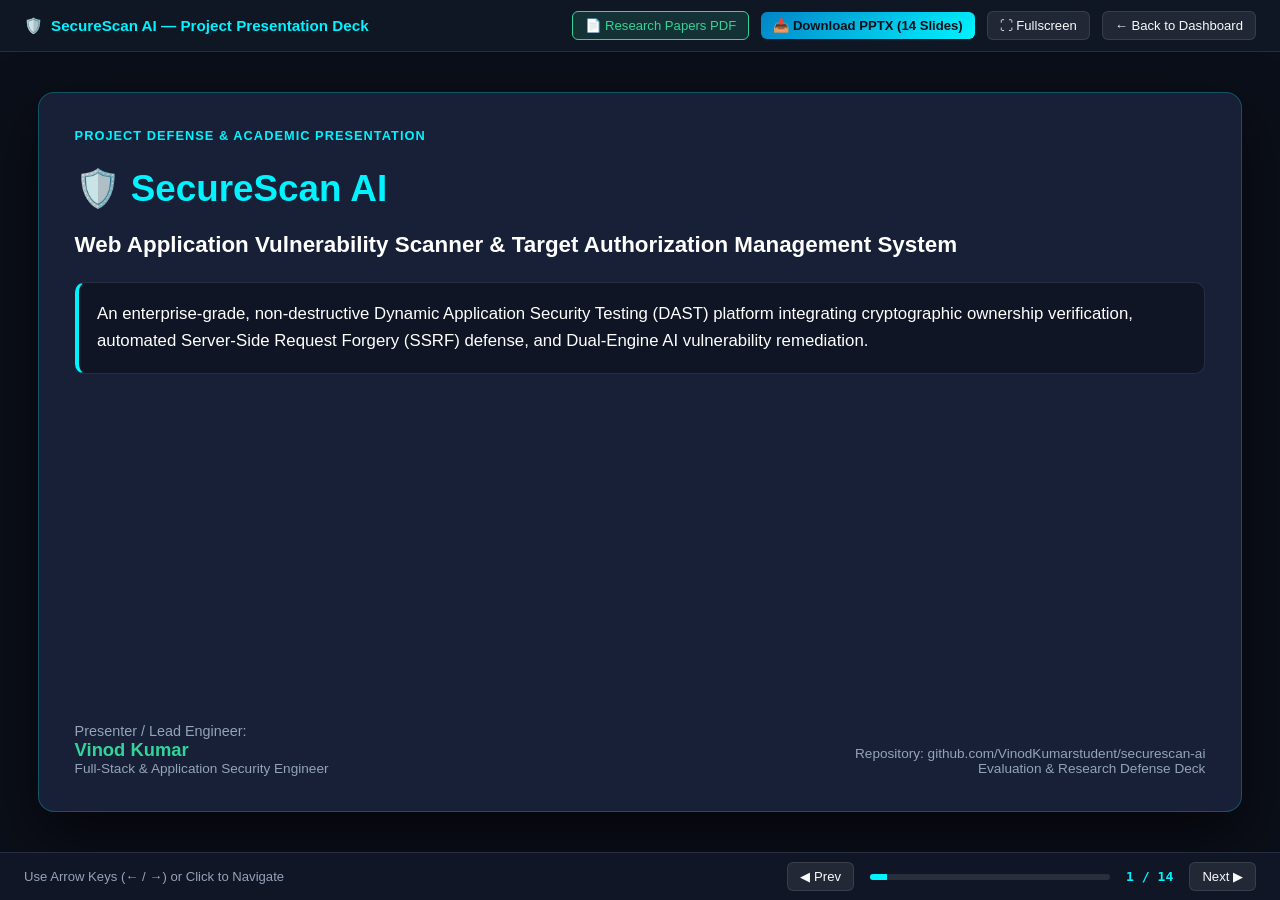
<file: templates/presentation.html>
<!DOCTYPE html>
<html lang="en">
<head>
  <meta charset="UTF-8">
  <meta name="viewport" content="width=device-width, initial-scale=1.0">
  <title>SecureScan AI — Defense Presentation & Research Deck</title>
  <style>
    :root {
      --bg: #0B0F19;
      --card-bg: #172036;
      --cyan: #00F3FF;
      --purple: #A855F7;
      --green: #34D399;
      --red: #EF4444;
      --text: #F8FAFC;
      --text-muted: #94A3B8;
      --border: rgba(255, 255, 255, 0.1);
    }

    * { box-sizing: border-box; margin: 0; padding: 0; }
    body {
      font-family: -apple-system, BlinkMacSystemFont, "Segoe UI", Roboto, "Inter", sans-serif;
      background: var(--bg);
      color: var(--text);
      overflow: hidden;
      height: 100vh;
      width: 100vw;
      display: flex;
      flex-direction: column;
    }

    /* Top presentation bar */
    .pres-header {
      height: 52px;
      background: rgba(17, 24, 39, 0.85);
      backdrop-filter: blur(12px);
      border-bottom: 1px solid var(--border);
      display: flex;
      align-items: center;
      justify-content: space-between;
      padding: 0 1.5rem;
      z-index: 100;
      flex-shrink: 0;
    }

    .pres-title {
      font-size: 0.95rem;
      font-weight: 700;
      color: var(--cyan);
      display: flex;
      align-items: center;
      gap: 0.5rem;
    }

    .pres-controls {
      display: flex;
      align-items: center;
      gap: 0.75rem;
    }

    .btn {
      background: rgba(255, 255, 255, 0.08);
      border: 1px solid var(--border);
      color: var(--text);
      padding: 0.35rem 0.75rem;
      border-radius: 6px;
      font-size: 0.82rem;
      cursor: pointer;
      display: inline-flex;
      align-items: center;
      gap: 0.35rem;
      text-decoration: none;
      transition: all 0.2s ease;
    }

    .btn:hover {
      background: rgba(0, 243, 255, 0.15);
      border-color: var(--cyan);
      color: #fff;
    }

    .btn-primary {
      background: linear-gradient(135deg, #0284c7, var(--cyan));
      color: #0b0f19;
      font-weight: 700;
      border: none;
    }

    /* Slide Stage Container */
    .deck-container {
      flex: 1;
      position: relative;
      display: flex;
      align-items: center;
      justify-content: center;
      padding: 1.5rem;
      overflow: hidden;
    }

    .slide {
      position: absolute;
      width: min(94vw, 1280px);
      height: min(84vh, 720px);
      background: var(--card-bg);
      border: 1px solid rgba(0, 243, 255, 0.25);
      border-radius: 16px;
      padding: 2.2rem;
      display: flex;
      flex-direction: column;
      box-shadow: 0 25px 60px rgba(0, 0, 0, 0.6);
      opacity: 0;
      transform: scale(0.96) translateX(40px);
      pointer-events: none;
      transition: opacity 0.35s cubic-bezier(0.4, 0, 0.2, 1), transform 0.35s cubic-bezier(0.4, 0, 0.2, 1);
      overflow-y: auto;
    }

    .slide.active {
      opacity: 1;
      transform: scale(1) translateX(0);
      pointer-events: auto;
    }

    /* Slide Header */
    .slide-tag {
      font-size: 0.8rem;
      text-transform: uppercase;
      letter-spacing: 0.08em;
      color: var(--cyan);
      font-weight: 700;
      margin-bottom: 0.4rem;
    }

    .slide-h1 {
      font-size: 1.85rem;
      font-weight: 800;
      color: #fff;
      margin-bottom: 1.25rem;
      line-height: 1.25;
    }

    /* Grid Layouts inside slides */
    .grid-2 {
      display: grid;
      grid-template-columns: 1fr 1fr;
      gap: 1.25rem;
      flex: 1;
    }

    .grid-3 {
      display: grid;
      grid-template-columns: repeat(3, 1fr);
      gap: 1.25rem;
      flex: 1;
    }

    .grid-5 {
      display: grid;
      grid-template-columns: repeat(5, 1fr);
      gap: 1rem;
      flex: 1;
    }

    .card-block {
      background: rgba(11, 15, 25, 0.6);
      border: 1px solid var(--border);
      border-radius: 10px;
      padding: 1.15rem;
      display: flex;
      flex-direction: column;
    }

    .card-block.cyan { border-left: 4px solid var(--cyan); }
    .card-block.purple { border-left: 4px solid var(--purple); }
    .card-block.green { border-left: 4px solid var(--green); }
    .card-block.red { border-left: 4px solid var(--red); }

    .card-block h3 {
      font-size: 1.1rem;
      margin-bottom: 0.6rem;
      color: var(--cyan);
    }

    .card-block p, .card-block li {
      font-size: 0.88rem;
      line-height: 1.55;
      color: var(--text-muted);
    }

    .card-block ul {
      padding-left: 1.2rem;
    }

    /* Bottom Navigator Bar */
    .pres-footer {
      height: 48px;
      background: rgba(17, 24, 39, 0.85);
      border-top: 1px solid var(--border);
      display: flex;
      align-items: center;
      justify-content: space-between;
      padding: 0 1.5rem;
      font-size: 0.82rem;
      color: var(--text-muted);
    }

    .progress-track {
      width: 240px;
      height: 6px;
      background: rgba(255, 255, 255, 0.1);
      border-radius: 4px;
      overflow: hidden;
    }

    .progress-bar {
      height: 100%;
      background: var(--cyan);
      width: 7%;
      transition: width 0.3s ease;
    }

    /* Print / PDF view */
    @media print {
      body { overflow: visible; height: auto; }
      .pres-header, .pres-footer { display: none; }
      .deck-container { display: block; padding: 0; }
      .slide { position: relative; opacity: 1; transform: none; page-break-after: always; width: 100%; height: 95vh; margin-bottom: 2rem; }
    }

    @media (max-width: 768px) {
      .slide { width: 96vw; height: 86vh; padding: 1.25rem; }
      .grid-2, .grid-3, .grid-5 { grid-template-columns: 1fr; }
      .slide-h1 { font-size: 1.35rem; }
    }
  </style>
</head>
<body>

  <!-- Top Header Bar -->
  <header class="pres-header">
    <div class="pres-title">
      <span>🛡️</span> SecureScan AI — Project Presentation Deck
    </div>
    <div class="pres-controls">
      <a href="/research-papers/pdf" class="btn" style="background: rgba(52, 211, 153, 0.15); border-color: var(--green); color: var(--green);" title="Download Academic Literature Review PDF">
        📄 Research Papers PDF
      </a>
      <a href="/presentation/download" class="btn btn-primary" title="Download PowerPoint PPTX">
        📥 Download PPTX (14 Slides)
      </a>
      <button class="btn" onclick="toggleFullScreen()" title="Full Screen View">⛶ Fullscreen</button>
      <a href="/" class="btn">← Back to Dashboard</a>
    </div>
  </header>

  <!-- Slide Stage -->
  <div class="deck-container">

    <!-- SLIDE 1 -->
    <div class="slide active" data-index="1">
      <div class="slide-tag">PROJECT DEFENSE & ACADEMIC PRESENTATION</div>
      <h1 class="slide-h1" style="font-size: 2.3rem; color: var(--cyan); margin-top: 1rem;">
        🛡️ SecureScan AI
      </h1>
      <h2 style="font-size: 1.4rem; color: #fff; font-weight: 600; margin-bottom: 1.5rem;">
        Web Application Vulnerability Scanner & Target Authorization Management System
      </h2>
      <div class="card-block cyan" style="margin-bottom: 1.5rem;">
        <p style="color: #fff; font-size: 1.05rem; line-height: 1.6;">
          An enterprise-grade, non-destructive Dynamic Application Security Testing (DAST) platform integrating cryptographic ownership verification, automated Server-Side Request Forgery (SSRF) defense, and Dual-Engine AI vulnerability remediation.
        </p>
      </div>
      <div style="margin-top: auto; display: flex; justify-content: space-between; align-items: flex-end;">
        <div>
          <p style="color: var(--text-muted); font-size: 0.9rem;">Presenter / Lead Engineer:</p>
          <p style="color: var(--green); font-size: 1.15rem; font-weight: 700;">Vinod Kumar</p>
          <p style="color: var(--text-muted); font-size: 0.85rem;">Full-Stack & Application Security Engineer</p>
        </div>
        <div style="text-align: right; color: var(--text-muted); font-size: 0.85rem;">
          <p>Repository: github.com/VinodKumarstudent/securescan-ai</p>
          <p>Evaluation & Research Defense Deck</p>
        </div>
      </div>
    </div>

    <!-- SLIDE 2 -->
    <div class="slide" data-index="2">
      <div class="slide-tag">PROBLEM DEFINITION</div>
      <h1 class="slide-h1">The "Wild West" of Web Scanners & The Ethics Gap</h1>
      <div class="grid-3">
        <div class="card-block red">
          <h3 style="color: var(--red);">1. Uncontrolled Target Abuse</h3>
          <p>Traditional tools (e.g. raw Nikto, sqlmap) do not enforce target permission checks.</p>
          <ul style="margin-top: 0.75rem;">
            <li>Operators inadvertently scan unauthorized servers</li>
            <li>Violates CFAA (18 U.S.C. § 1030) and Computer Misuse Acts</li>
            <li>Civil and criminal exposure for educational institutions and penetration testers</li>
          </ul>
        </div>
        <div class="card-block purple">
          <h3 style="color: var(--purple);">2. The SSRF Blindspot</h3>
          <p>Web application scanners are easily weaponized as open proxies.</p>
          <ul style="margin-top: 0.75rem;">
            <li>SSRF probes internal LANs (192.168.x.x, 10.x.x.x)</li>
            <li>Exfiltrates cloud metadata (AWS/GCP 169.254.169.254)</li>
            <li>DNS rebinding circumvents standard string URL whitelists</li>
          </ul>
        </div>
        <div class="card-block cyan">
          <h3 style="color: var(--cyan);">3. Cryptic Dumps & Destruction</h3>
          <p>Existing DAST outputs are unreadable or destructive.</p>
          <ul style="margin-top: 0.75rem;">
            <li>High false-positive noise without remediation guidance</li>
            <li>Aggressive payloads can alter or truncate production DBs</li>
            <li>Lack of formal audit trails required by ISO 27001 / SOC 2</li>
          </ul>
        </div>
      </div>
    </div>

    <!-- SLIDE 3 -->
    <div class="slide" data-index="3">
      <div class="slide-tag">RESEARCH FOUNDATIONS</div>
      <h1 class="slide-h1">Academic Literature Review (Foundational Papers - Part 1)</h1>
      <div class="grid-2">
        <div class="card-block cyan">
          <h3>Automated DAST & Black-Box Testing</h3>
          <p style="color: var(--green); font-weight: 600; margin-bottom: 0.5rem;">
            📄 Bau et al. (IEEE Symposium on Security & Privacy / S&P)
          </p>
          <p><i>"State of the Art: Automated Black-Box Web Application Vulnerability Testing"</i></p>
          <p style="margin-top: 0.5rem;">
            <b>Contribution:</b> Surveyed commercial DAST engines. Demonstrated that automated same-domain crawling paired with benign reflection testing provides high recall with zero side effects. Directly inspired SecureScan AI's non-destructive marker design.
          </p>
        </div>
        <div class="card-block purple">
          <h3>SQL Injection Grammar & Error Extraction</h3>
          <p style="color: var(--green); font-weight: 600; margin-bottom: 0.5rem;">
            📄 Halfond, Viegas, & Orso (ACM SIGSOFT)
          </p>
          <p><i>"A Classification of SQL-Injection Attacks and Countermeasures"</i></p>
          <p style="margin-top: 0.5rem;">
            <b>Contribution:</b> Categorized SQL injection mechanisms and error-based diagnostic extraction. SecureScan AI implements Halfond's error-signature ontology across MySQL, PostgreSQL, MSSQL, Oracle, and SQLite without database modification.
          </p>
        </div>
      </div>
      <div class="card-block green" style="margin-top: 1rem;">
        <h3>Execution After Redirect & Open Forwards</h3>
        <p style="color: var(--green); font-weight: 600;">📄 Doupé, Cova, & Vigna (NDSS)</p>
        <p><i>"Fear the EAR: Discovering and Mitigating Execution After Redirect Vulnerabilities"</i></p>
        <p>Identified that unvalidated HTTP 301/302 Location redirects leak sensitive session state and facilitate convincing phishing campaigns. Forms the foundation of SecureScan AI's redirect auditor.</p>
      </div>
    </div>

    <!-- SLIDE 4 -->
    <div class="slide" data-index="4">
      <div class="slide-tag">RESEARCH FOUNDATIONS</div>
      <h1 class="slide-h1">Academic Literature Review (SSRF, Ownership & AI - Part 2)</h1>
      <div class="grid-2">
        <div class="card-block red">
          <h3>SSRF Defense & DNS Rebinding Mitigation</h3>
          <p style="color: var(--green); font-weight: 600; margin-bottom: 0.5rem;">
            📄 Jackson, Barth, Bortz, Shao, & Boneh (ACM CCS)
          </p>
          <p><i>"Protecting Browsers from DNS Rebinding Attacks & Modern SSRF Countermeasures"</i></p>
          <p style="margin-top: 0.5rem;">
            <b>Contribution:</b> Proved that validating target URLs by domain string alone causes Time-of-Check to Time-of-Use (TOCTOU) DNS rebinding vulnerabilities. SecureScan AI adopts their pin-and-resolve model: resolving DNS immediately prior to socket connections.
          </p>
        </div>
        <div class="card-block cyan">
          <h3>Automated Ownership Validation Protocols</h3>
          <p style="color: var(--green); font-weight: 600; margin-bottom: 0.5rem;">
            📄 Barnes, Hoffman-Andrews, McCarney, & Kasten (IETF RFC 8555)
          </p>
          <p><i>"Automatic Certificate Management Environment (ACME) - DNS-01 & HTTP-01 Challenges"</i></p>
          <p style="margin-top: 0.5rem;">
            <b>Contribution:</b> Established zero-trust cryptographic proofs for web domains using DNS TXT challenges and well-known URI endpoints. SecureScan AI adapts ACME's verification methodology to authorize penetration testing.
          </p>
        </div>
      </div>
      <div class="card-block purple" style="margin-top: 1rem;">
        <h3>LLMs in Automated Vulnerability Remediation</h3>
        <p style="color: var(--green); font-weight: 600;">📄 Pearce, Ahmad, Tan, Dolan-Gavitt, & Karri (IEEE S&P)</p>
        <p><i>"Asleep at the Keyboard? Assessing LLMs for Security Vulnerability Analysis"</i></p>
        <p>Investigated LLM capabilities in explaining security flaws and generating remediation patches. SecureScan AI incorporates this with structured contextual prompts and a deterministic offline static knowledge base fallback.</p>
      </div>
    </div>

    <!-- SLIDE 5 -->
    <div class="slide" data-index="5">
      <div class="slide-tag">ARCHITECTURE</div>
      <h1 class="slide-h1">End-to-End System Processing Pipeline</h1>
      <div class="grid-5">
        <div class="card-block cyan">
          <h3>1. Register</h3>
          <p>Target domain, scope subpaths, testing window, and rate limits defined.</p>
        </div>
        <div class="card-block purple">
          <h3>2. Verify</h3>
          <p>Cryptographic DNS TXT / Meta Tag / File proof or signed authorizer link.</p>
        </div>
        <div class="card-block red">
          <h3>3. Guardrails</h3>
          <p>Real-time DNS socket resolution rejects RFC 1918, 127.0.0.1, & cloud metadata.</p>
        </div>
        <div class="card-block green">
          <h3>4. DAST Scan</h3>
          <p>Multi-threaded crawler + 10 non-destructive detection modules.</p>
        </div>
        <div class="card-block cyan">
          <h3>5. Report</h3>
          <p>CVSS scoring, AI explanation advisory, ReportLab PDF & JSON export.</p>
        </div>
      </div>
    </div>

    <!-- SLIDE 6 -->
    <div class="slide" data-index="6">
      <div class="slide-tag">TARGET GOVERNANCE</div>
      <h1 class="slide-h1">Target Authorization Management: 3 Classifications</h1>
      <div class="grid-3">
        <div class="card-block cyan">
          <h3>Own Websites (Cryptographic)</h3>
          <ul>
            <li><b>DNS TXT Record:</b> Checks <code>securescan-verify=&lt;token&gt;</code> via dnspython.</li>
            <li><b>HTML Meta Tag:</b> Validates <code>&lt;meta name="securescan-verification" content="..."&gt;</code>.</li>
            <li><b>Well-Known File:</b> Reads <code>/.well-known/securescan-verify.txt</code>.</li>
            <li>Tokens: 32-char hex, single-use, 7-day expiration.</li>
          </ul>
        </div>
        <div class="card-block purple">
          <h3>Third-Party (Written Consent)</h3>
          <ul>
            <li>Authorizer details: Name, Title, Org, Official Email & Phone.</li>
            <li>Testing window (Start & End time) and request velocity limit.</li>
            <li>Upload proof document (PDF/PNG up to 5MB, stored with UUID).</li>
            <li>Authorizer approval link (<code>/approve/&lt;token&gt;</code>).</li>
            <li>Mandatory civil liability affirmations.</li>
          </ul>
        </div>
        <div class="card-block green">
          <h3>Pre-Approved Educational Lab</h3>
          <ul>
            <li>Pre-cleared targets for students and researchers.</li>
            <li><code>localhost:5001</code>, <code>testphp.vulnweb.com</code>, <code>testasp.vulnweb.com</code>, OWASP Juice Shop.</li>
            <li>Zero external dependencies required for testing.</li>
            <li>Isolated loopback exemption granted only to lab targets.</li>
          </ul>
        </div>
      </div>
    </div>

    <!-- SLIDE 7 -->
    <div class="slide" data-index="7">
      <div class="slide-tag">SAFETY & ETHICS</div>
      <h1 class="slide-h1">SSRF Defense & Granular Scope Boundaries</h1>
      <div class="grid-2">
        <div class="card-block red">
          <h3 style="color: var(--red);">🛡️ Active SSRF & Cloud Metadata Shield</h3>
          <ul>
            <li><b>Socket Resolution:</b> <code>socket.getaddrinfo()</code> resolves destination IPs prior to socket creation.</li>
            <li><b>Subnet Blacklisting:</b> Evaluated with <code>ipaddress</code>:
              <ul>
                <li>RFC 1918 Private Subnets (10.0.0.0/8, 172.16.0.0/12, 192.168.0.0/16)</li>
                <li>Loopback Interfaces (127.0.0.0/8, ::1)</li>
                <li>Link-Local Addresses (169.254.0.0/16)</li>
                <li>Cloud Metadata Endpoints (169.254.169.254)</li>
              </ul>
            </li>
            <li><b>Redirect Re-Check:</b> Re-resolves IPs on every HTTP 301/302 response to prevent rebinding.</li>
          </ul>
        </div>
        <div class="card-block cyan">
          <h3 style="color: var(--cyan);">🎯 Scope Boundaries & Rate Governance</h3>
          <ul>
            <li><b>In-Scope Subtree Matching:</b> Restricts crawler strictly to allowed URLs (e.g. <code>/*</code>, <code>/api/*</code>).</li>
            <li><b>Out-of-Scope Exclusion:</b> Explicitly skips critical paths (e.g. <code>/admin</code>, <code>/payment</code>, <code>/logout</code>).</li>
            <li><b>Rate Limiting:</b> Token-bucket rate limiter enforces operator quota (1 to 20 req/s).</li>
            <li><b>User-Agent Transparency:</b> Sends <code>SecureScanAI/1.0 (authorized security scan; contact: &lt;email&gt;)</code>.</li>
            <li><b>Global Emergency Kill Switch:</b> Instant platform-wide thread halting.</li>
          </ul>
        </div>
      </div>
    </div>

    <!-- SLIDE 8 -->
    <div class="slide" data-index="8">
      <div class="slide-tag">DETECTION MODULES</div>
      <h1 class="slide-h1">10 Non-Destructive Vulnerability Checkers</h1>
      <div class="grid-2">
        <div class="card-block cyan">
          <ul>
            <li><b>1. Scope Crawler:</b> BFS crawler gathering endpoints, forms, and inputs within allowed paths.</li>
            <li><b>2. Security Headers:</b> Audits missing CSP, HSTS, X-Frame-Options, Nosniff, Referrer, Permissions-Policy.</li>
            <li><b>3. Cookie Flags:</b> Validates Set-Cookie attributes: HttpOnly, Secure, SameSite.</li>
            <li><b>4. Reflected XSS:</b> Benign marker reflection (<code>&lt;securescan_test_marker_x78&gt;</code>) without execution.</li>
            <li><b>5. SQL Injection:</b> Harmless syntax probes (<code>'</code>, <code>"</code>, <code>\</code>) matching DB diagnostic error patterns.</li>
          </ul>
        </div>
        <div class="card-block purple">
          <ul>
            <li><b>6. Open Redirect:</b> Tests unvalidated forward parameters (<code>url</code>, <code>next</code>, <code>dest</code>).</li>
            <li><b>7. Sensitive Files:</b> Checks exposed <code>/.env</code>, <code>/.git/HEAD</code>, <code>/backup.sql</code>, <code>robots.txt</code>.</li>
            <li><b>8. SSL/TLS Audit:</b> Validates TLS versions (flags TLS 1.0/1.1), cert expiry, and HTTPS redirect.</li>
            <li><b>9. Info Disclosure:</b> Identifies Server/X-Powered-By banners and debug stack traces.</li>
            <li><b>10. CSRF Token Audit:</b> Flags state-changing POST forms lacking anti-CSRF token inputs.</li>
          </ul>
        </div>
      </div>
    </div>

    <!-- SLIDE 9 -->
    <div class="slide" data-index="9">
      <div class="slide-tag">AI INTELLIGENCE</div>
      <h1 class="slide-h1">Dual-Engine AI Explainer & Defensive Advisory</h1>
      <div class="grid-2">
        <div class="card-block cyan">
          <h3>Engine 1: OpenAI GPT API Integration</h3>
          <ul>
            <li>Context-aware analysis of vulnerability findings (title, severity, parameter, evidence, OWASP category).</li>
            <li>Structured 4-part advisory:
              <ol style="margin-left: 1.2rem; margin-top: 0.3rem;">
                <li>Executive Summary</li>
                <li>Attack Vector & Mechanism</li>
                <li>Business Impact Analysis</li>
                <li>Developer Remediation Code Snippets</li>
              </ol>
            </li>
            <li>SQLite caching prevents redundant API invocations.</li>
          </ul>
        </div>
        <div class="card-block purple">
          <h3>Engine 2: Static Knowledge Base Fallback</h3>
          <ul>
            <li>Autonomous offline cybersecurity ontology built into the application.</li>
            <li>Zero cloud dependency: works seamlessly in air-gapped or offline networks.</li>
            <li>Comprehensive rules aligned with OWASP Top 10 (SQLi, XSS, CSRF, CSP, HttpOnly).</li>
            <li>Concrete developer code snippets (Python/Flask, PHP, and SQL prepared statements).</li>
          </ul>
        </div>
      </div>
    </div>

    <!-- SLIDE 10 -->
    <div class="slide" data-index="10">
      <div class="slide-tag">EXPERIMENTAL RESULTS</div>
      <h1 class="slide-h1">Live Sandbox Experimental Validation Results</h1>
      <div class="card-block green" style="margin-bottom: 1rem;">
        <p style="color: #fff; font-size: 1.05rem; font-weight: 700;">
          ⚡ Benchmark: 3.2s Execution Time | Target: http://127.0.0.1:5055/lab/test-page | 🛡️ Total Findings: 11 | ❌ False Positives: 0
        </p>
      </div>
      <div class="grid-2">
        <div class="card-block cyan">
          <h3>Discovered High & Medium Severity Issues</h3>
          <ul style="font-size: 0.85rem;">
            <li><b>[High] Reflected XSS (CVSS 7.5):</b> Benign probe reflected verbatim in <code>name</code> input without entity encoding.</li>
            <li><b>[Medium] Missing Anti-CSRF Token (CVSS 6.5):</b> POST form submits comments without protection token.</li>
            <li><b>[Medium] Missing CSP Header (CVSS 5.4):</b> Allows unrestricted third-party script loading.</li>
            <li><b>[Medium] Missing Clickjacking Protection (CVSS 5.0):</b> No X-Frame-Options or frame-ancestors.</li>
          </ul>
        </div>
        <div class="card-block purple">
          <h3>Discovered Low & Info Issues</h3>
          <ul style="font-size: 0.85rem;">
            <li><b>[Low] Server Header Banner (CVSS 3.4):</b> Disclosed <code>DemoServer/2.4.49</code> version info.</li>
            <li><b>[Low] Technology Stack Disclosure (CVSS 3.2):</b> Disclosed <code>Python/EducationalLab</code>.</li>
            <li><b>[Low] Missing X-Content-Type-Options:</b> MIME sniffing not blocked.</li>
            <li><b>[Low] Missing Referrer-Policy:</b> May leak query strings in Referer header.</li>
          </ul>
        </div>
      </div>
    </div>

    <!-- SLIDE 11 -->
    <div class="slide" data-index="11">
      <div class="slide-tag">COMPLIANCE & UI</div>
      <h1 class="slide-h1">Executive Compliance Reports & Multi-Device UI</h1>
      <div class="grid-2">
        <div class="card-block cyan">
          <h3>Executive Audit PDF & JSON</h3>
          <ul>
            <li><b>ReportLab PDF Engine:</b> Compiles formal penetration testing reports with cover banner and metrics table.</li>
            <li><b>Mandatory Authorization Section:</b> Documents authorizer name, organization, testing window, and verified scope for compliance audits.</li>
            <li><b>Detailed Findings:</b> CVSS scores, technical evidence blocks, and developer remediation.</li>
            <li><b>JSON Export:</b> Machine-readable format for CI/CD and SOC 2 / ISO 27001 evidence.</li>
          </ul>
        </div>
        <div class="card-block purple">
          <h3>Multi-Device Responsive System</h3>
          <ul>
            <li><b>Screen Adjustment Toolbar:</b> Topbar button allowing live UI scaling (80% to 125%) and density toggling (Compact, Comfortable, Spacious).</li>
            <li><b>Mobile Drawer:</b> On screens &lt;768px, sidebar becomes an off-canvas slide drawer with backdrop overlay.</li>
            <li><b>Touch-Optimized:</b> Minimum 44x44px tap targets, momentum table scrolling, and stacked mobile cards.</li>
          </ul>
        </div>
      </div>
    </div>

    <!-- SLIDE 12 -->
    <div class="slide" data-index="12">
      <div class="slide-tag">COMPARATIVE ANALYSIS</div>
      <h1 class="slide-h1">SecureScan AI vs. Existing Security Scanners</h1>
      <div class="card-block cyan">
        <table style="width: 100%; border-collapse: collapse; font-size: 0.88rem; text-align: left;">
          <tr style="border-bottom: 2px solid var(--cyan); color: var(--cyan); font-weight: 700;">
            <th style="padding: 0.6rem;">Feature</th>
            <th style="padding: 0.6rem;">Nikto</th>
            <th style="padding: 0.6rem;">OWASP ZAP</th>
            <th style="padding: 0.6rem;">Burp Suite Pro</th>
            <th style="padding: 0.6rem; color: var(--green);">SecureScan AI</th>
          </tr>
          <tr style="border-bottom: 1px solid var(--border);">
            <td style="padding: 0.6rem; font-weight: 600;">Target Authorization Gate</td>
            <td style="padding: 0.6rem; color: var(--red);">❌ None</td>
            <td style="padding: 0.6rem; color: #f59e0b;">⚠️ Checklist</td>
            <td style="padding: 0.6rem; color: #f59e0b;">⚠️ Warning</td>
            <td style="padding: 0.6rem; color: var(--green); font-weight: 700;">✅ Cryptographic & Written</td>
          </tr>
          <tr style="border-bottom: 1px solid var(--border);">
            <td style="padding: 0.6rem; font-weight: 600;">SSRF & Cloud Metadata Shield</td>
            <td style="padding: 0.6rem; color: var(--red);">❌ None</td>
            <td style="padding: 0.6rem; color: #f59e0b;">⚠️ Partial</td>
            <td style="padding: 0.6rem; color: #f59e0b;">⚠️ Partial</td>
            <td style="padding: 0.6rem; color: var(--green); font-weight: 700;">✅ Real-Time DNS Re-check</td>
          </tr>
          <tr style="border-bottom: 1px solid var(--border);">
            <td style="padding: 0.6rem; font-weight: 600;">AI Remediation Explainer</td>
            <td style="padding: 0.6rem; color: var(--red);">❌ None</td>
            <td style="padding: 0.6rem; color: var(--red);">❌ None</td>
            <td style="padding: 0.6rem; color: #f59e0b;">⚠️ Plugin</td>
            <td style="padding: 0.6rem; color: var(--green); font-weight: 700;">✅ Dual Engine (GPT + Static)</td>
          </tr>
          <tr style="border-bottom: 1px solid var(--border);">
            <td style="padding: 0.6rem; font-weight: 600;">Multi-Device Responsive Web UI</td>
            <td style="padding: 0.6rem; color: var(--red);">❌ CLI only</td>
            <td style="padding: 0.6rem; color: var(--red);">❌ Java Desktop</td>
            <td style="padding: 0.6rem; color: var(--red);">❌ Java Desktop</td>
            <td style="padding: 0.6rem; color: var(--green); font-weight: 700;">✅ Modern Glassmorphic Web</td>
          </tr>
          <tr>
            <td style="padding: 0.6rem; font-weight: 600;">Compliance PDF with Auth Details</td>
            <td style="padding: 0.6rem; color: var(--red);">❌ Raw text</td>
            <td style="padding: 0.6rem; color: #f59e0b;">⚠️ Basic HTML</td>
            <td style="padding: 0.6rem;">✅ Standard PDF</td>
            <td style="padding: 0.6rem; color: var(--green); font-weight: 700;">✅ ReportLab + Compliance Section</td>
          </tr>
        </table>
      </div>
    </div>

    <!-- SLIDE 13 -->
    <div class="slide" data-index="13">
      <div class="slide-tag">FUTURE ROADMAP</div>
      <h1 class="slide-h1">Future Enhancements & Research Directions</h1>
      <div class="grid-3">
        <div class="card-block cyan">
          <h3>1. Headless Browser (SPA DOM XSS)</h3>
          <p>Integrate Playwright/Puppeteer execution to audit dynamic JavaScript single-page applications (React, Angular, Vue) for DOM-based XSS and client-side prototype pollution.</p>
        </div>
        <div class="card-block purple">
          <h3>2. Local Fine-Tuned LLM (Ollama)</h3>
          <p>Deploy a localized Llama 3 / Mistral model fine-tuned on CWE/CVE datasets for 100% private, on-premise AI vulnerability remediation without external API calls.</p>
        </div>
        <div class="card-block green">
          <h3>3. Distributed Worker Architecture</h3>
          <p>Scale engine execution across Celery / Redis worker nodes for enterprise multi-target horizontal scanning with automatic load distribution.</p>
        </div>
      </div>
    </div>

    <!-- SLIDE 14 -->
    <div class="slide" data-index="14">
      <div class="slide-tag">CONCLUSION & DEFENSE</div>
      <h1 class="slide-h1" style="color: var(--green);">Summary & Defense Q&A</h1>
      <div class="grid-2">
        <div class="card-block cyan">
          <h3>Key Achievements</h3>
          <ul>
            <li>Bridged the critical gap between powerful dynamic scanning and legal liability.</li>
            <li>100% test pass rate across unit security suite and live server integration audits.</li>
            <li>Open-source codebase fully deployed and committed on GitHub:</li>
          </ul>
          <p style="margin-top: 1rem; color: var(--cyan); font-weight: 700; font-family: monospace;">
            🔗 github.com/VinodKumarstudent/securescan-ai
          </p>
        </div>
        <div class="card-block purple" style="display: flex; flex-direction: column; justify-content: center; text-align: center;">
          <h2 style="color: #fff; font-size: 1.8rem; margin-bottom: 0.8rem;">Thank You!</h2>
          <p style="color: var(--cyan); font-size: 1.1rem; font-weight: 600;">
            Open for Questions, Defense Inquiries & Discussion
          </p>
          <div style="margin-top: 1.5rem;">
            <a href="/presentation/download" class="btn btn-primary" style="display: inline-flex;">
              📥 Download Presentation (.pptx)
            </a>
          </div>
        </div>
      </div>
    </div>

  </div>

  <!-- Bottom Navigation Bar -->
  <footer class="pres-footer">
    <div>Use Arrow Keys (<b>←</b> / <b>→</b>) or Click to Navigate</div>
    <div style="display: flex; align-items: center; gap: 1rem;">
      <button class="btn" onclick="prevSlide()">◀ Prev</button>
      <div class="progress-track">
        <div class="progress-bar" id="progress-bar"></div>
      </div>
      <span id="slide-num" style="font-family: monospace; font-weight: 700; color: var(--cyan);">1 / 14</span>
      <button class="btn" onclick="nextSlide()">Next ▶</button>
    </div>
  </footer>

  <script>
    let currentSlide = 1;
    const totalSlides = 14;

    function showSlide(idx) {
      if (idx < 1) idx = 1;
      if (idx > totalSlides) idx = totalSlides;
      currentSlide = idx;

      document.querySelectorAll('.slide').forEach(s => {
        const sIdx = parseInt(s.getAttribute('data-index'));
        if (sIdx === currentSlide) {
          s.classList.add('active');
        } else {
          s.classList.remove('active');
        }
      });

      document.getElementById('slide-num').innerText = `${currentSlide} / ${totalSlides}`;
      const pct = (currentSlide / totalSlides) * 100;
      document.getElementById('progress-bar').style.width = `${pct}%`;
    }

    function nextSlide() { showSlide(currentSlide + 1); }
    function prevSlide() { showSlide(currentSlide - 1); }

    window.addEventListener('keydown', (e) => {
      if (e.key === 'ArrowRight' || e.key === 'Space') {
        nextSlide();
      } else if (e.key === 'ArrowLeft') {
        prevSlide();
      }
    });

    function toggleFullScreen() {
      if (!document.fullscreenElement) {
        document.documentElement.requestFullscreen();
      } else {
        if (document.exitFullscreen) {
          document.exitFullscreen();
        }
      }
    }
  </script>
</body>
</html>
</file>
